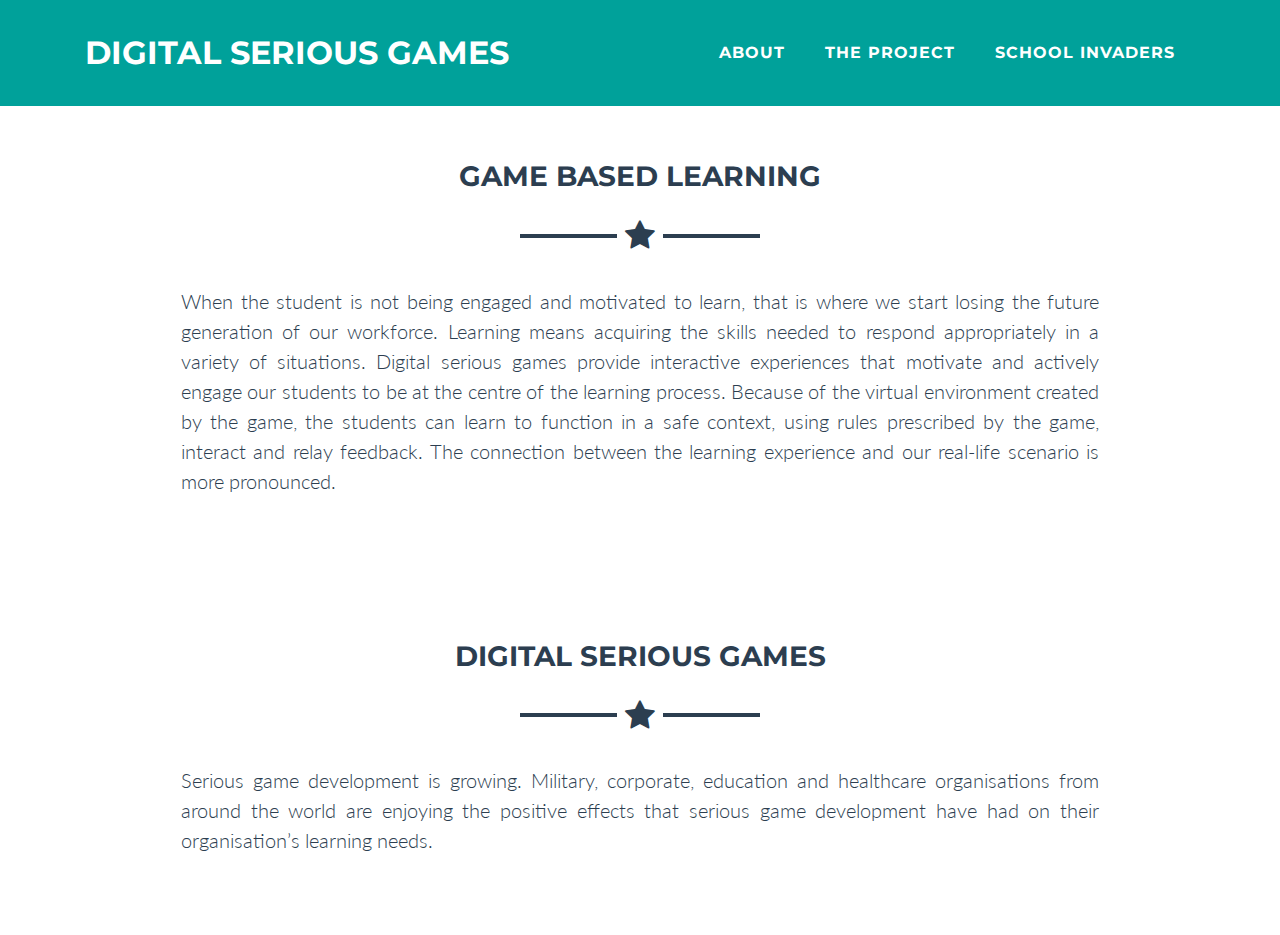
<file: about.html>
<!DOCTYPE html>
<html lang="en">

  <head>

    <meta charset="utf-8">
    <meta name="viewport" content="width=device-width, initial-scale=1, shrink-to-fit=no">
    <meta name="description" content="">
    <meta name="author" content="">

    <title>DSG - About</title>

    <!-- Bootstrap core CSS -->
    <link href="vendor/bootstrap/css/bootstrap.min.css" rel="stylesheet">

    <!-- Custom fonts for this template -->
    <link href="vendor/font-awesome/css/font-awesome.min.css" rel="stylesheet" type="text/css">
    <link href="https://fonts.googleapis.com/css?family=Montserrat:400,700" rel="stylesheet" type="text/css">
    <link href="https://fonts.googleapis.com/css?family=Lato:400,700,400italic,700italic" rel="stylesheet" type="text/css">

    <!-- Plugin CSS -->
    <link href="vendor/magnific-popup/magnific-popup.css" rel="stylesheet" type="text/css">

    <!-- Custom styles for this template -->
    <link href="css/freelancer.css" rel="stylesheet">

  </head>

  <body id="page-top">

    <!-- Navigation -->
    <nav class="navbar navbar-expand-lg bg-secondary fixed-top text-uppercase" id="mainNav">
      <div class="container">
        <a class="navbar-brand js-scroll-trigger" href="index.html">Digital Serious Games</a>
        <button class="navbar-toggler navbar-toggler-right text-uppercase bg-primary text-secondary rounded" type="button" data-toggle="collapse" data-target="#navbarResponsive" aria-controls="navbarResponsive" aria-expanded="false" aria-label="Toggle navigation">
          Menu
          <i class="fa fa-bars"></i>
        </button>
        <div class="collapse navbar-collapse" id="navbarResponsive">
          <ul class="navbar-nav ml-auto">
            <li class="nav-item mx-0 mx-lg-1">
              <a class="nav-link py-3 px-0 px-lg-3 rounded js-scroll-trigger" href="about.html">About</a>
            </li>
            <li class="nav-item mx-0 mx-lg-1">
              <a class="nav-link py-3 px-0 px-lg-3 rounded js-scroll-trigger" href="team.html">The Project</a>
            </li>
            <li class="nav-item mx-0 mx-lg-1">
              <a class="nav-link py-3 px-0 px-lg-3 rounded js-scroll-trigger" href="schoolinvaders.html">School Invaders</a>
            </li>
          </ul>
        </div>
      </div>
    </nav>

    <!-- About Game Based Learning Section -->
    <section class="bg-primary text-secondary mb-0 first-section" id="gbl">
      <div class="container">
        <h3 class="text-center text-uppercase text-secondary">Game Based Learning</h3>
        <hr class="star-dark mb-5">
          <p class="lead sectiontext">
            When the student is not being engaged and motivated to learn, that is where we start losing the future generation of our workforce.  Learning means acquiring the skills needed to respond appropriately in a variety of situations.  Digital serious games provide interactive experiences that motivate and actively engage our students to be at the centre of the learning process.  Because of the virtual environment created by the game, the students can learn to function in a safe context, using rules prescribed by the game, interact and relay feedback.  The connection between the learning experience and our real-life scenario is more pronounced. 
          </p>
      </div>
    </section>

    <!-- What Are Digital Serious Games Section -->
    <section class="bg-primary text-secondary mb-0" id="dsg">
      <div class="container">
        <h3 class="text-center text-uppercase text-secondary">Digital Serious Games</h3>
        <hr class="star-dark mb-5">
          <p class="lead sectiontext">
            Serious game development is growing.  Military, corporate, education and healthcare organisations from around the world are enjoying the positive effects that serious game development have had on their organisation’s learning needs.  
          </p>
      </div>
    </section>

    <!-- Scroll to Top Button (Only visible on small and extra-small screen sizes) -->
    <div class="scroll-to-top d-lg-none position-fixed ">
      <a class="js-scroll-trigger d-block text-center text-white rounded" href="#page-top">
        <i class="fa fa-chevron-up"></i>
      </a>
    </div>

    <!-- Bootstrap core JavaScript -->
    <script src="vendor/jquery/jquery.min.js"></script>
    <script src="vendor/bootstrap/js/bootstrap.bundle.min.js"></script>

    <!-- Plugin JavaScript -->
    <script src="vendor/jquery-easing/jquery.easing.min.js"></script>
    <script src="vendor/magnific-popup/jquery.magnific-popup.min.js"></script>

    <!-- Contact Form JavaScript -->
    <script src="js/jqBootstrapValidation.js"></script>
    <script src="js/contact_me.js"></script>

    <!-- Custom scripts for this template -->
    <script src="js/freelancer.js"></script>
  </body>
</html>
</file>
<file: css/freelancer.css>
/*!
 * Start Bootstrap - Freelancer v4.0.0-beta.2 (https://startbootstrap.com/template-overviews/freelancer)
 * Copyright 2013-2017 Start Bootstrap
 * Licensed under MIT (https://github.com/BlackrockDigital/startbootstrap-freelancer/blob/master/LICENSE)
 */
body {
  font-family: 'Lato'; }

h1,
h2,
h3,
h4,
h5,
h6 {
  font-weight: 700;
  font-family: 'Montserrat'; }

hr.star-light,
hr.star-dark {
  max-width: 15rem;
  padding: 0;
  text-align: center;
  border: none;
  border-top: solid 0.25rem;
  margin-top: 2.5rem;
  margin-bottom: 2.5rem; }

hr.star-light:after,
hr.star-dark:after {
  position: relative;
  top: -.8em;
  display: inline-block;
  padding: 0 0.25em;
  content: '\f005';
  font-family: FontAwesome;
  font-size: 2em; }

hr.star-light {
  border-color: #fff; }

hr.star-light:after {
  color: #fff;
  background-color: #18BC9C; }

hr.star-dark {
  border-color: #2C3E50; }

hr.star-dark:after {
  color: #2C3E50;
  background-color: white; }

section {
  padding: 4rem 0; }
  section h2 {
    font-size: 2.25rem;
    line-height: 2rem; }
  @media (min-width: 992px) {
    section h2 {
      font-size: 3rem;
      line-height: 2.5rem; } }

.first-section {
  padding-top: 10rem;
}

.sectiontext {
  margin-right: 6rem;
  margin-left: 6rem;
  text-align: justify;
}

.btn-xl {
  padding: 1rem 1.75rem;
  font-size: 1.25rem; }

.btn-social {
  width: 3.25rem;
  height: 3.25rem;
  font-size: 1.25rem;
  line-height: 2rem; }

.scroll-to-top {
  z-index: 1042;
  right: 1rem;
  bottom: 1rem;
  display: none; }
  .scroll-to-top a {
    width: 3.5rem;
    height: 3.5rem;
    background-color: rgba(33, 37, 41, 0.5);
    line-height: 3.1rem; }

#mainNav {
  padding-top: 1rem;
  padding-bottom: 1rem;
  font-weight: 700;
  font-family: 'Montserrat'; }
  #mainNav .navbar-brand {
    color: #fff; }
  #mainNav .navbar-nav {
    margin-top: 1rem;
    letter-spacing: 0.0625rem; }
    #mainNav .navbar-nav li.nav-item a.nav-link {
      color: #fff; }
      #mainNav .navbar-nav li.nav-item a.nav-link:hover {
        color: #18BC9C; }
      #mainNav .navbar-nav li.nav-item a.nav-link:active, #mainNav .navbar-nav li.nav-item a.nav-link:focus {
        color: #fff; }
      #mainNav .navbar-nav li.nav-item a.nav-link.active {
        color: #18BC9C; }
  #mainNav .navbar-toggler {
    font-size: 80%;
    padding: 0.8rem; }

@media (min-width: 992px) {
  #mainNav {
    padding-top: 1.5rem;
    padding-bottom: 1.5rem;
    -webkit-transition: padding-top 0.3s, padding-bottom 0.3s;
    -moz-transition: padding-top 0.3s, padding-bottom 0.3s;
    transition: padding-top 0.3s, padding-bottom 0.3s; }
    #mainNav .navbar-brand {
      font-size: 2em;
      -webkit-transition: font-size 0.3s;
      -moz-transition: font-size 0.3s;
      transition: font-size 0.3s; }
    #mainNav .navbar-nav {
      margin-top: 0; }
    #mainNav .navbar-nav > li.nav-item > a.nav-link.active {
      color: #fff;
      background: #18BC9C; }
      #mainNav .navbar-nav > li.nav-item > a.nav-link.active:active, #mainNav .navbar-nav > li.nav-item > a.nav-link.active:focus, #mainNav .navbar-nav > li.nav-item > a.nav-link.active:hover {
        color: #fff;
        background: #18BC9C; }
  #mainNav.navbar-shrink {
    padding-top: 0.5rem;
    padding-bottom: 0.5rem; }
    #mainNav.navbar-shrink .navbar-brand {
      font-size: 1.5em; } }

header.masthead {
  padding-top: calc(6rem + 72px);
  padding-bottom: 6rem; }
  header.masthead h1 {
    font-size: 3rem;
    line-height: 3rem; }
  header.masthead h2 {
    font-size: 1.3rem;
    font-family: 'Lato'; }

@media (min-width: 992px) {
  header.masthead {
    padding-top: calc(6rem + 106px);
    padding-bottom: 6rem; }
    header.masthead h1 {
      font-size: 4.75em;
      line-height: 4rem; }
    header.masthead h2 {
      font-size: 1.75em; } }

.portfolio {
  margin-bottom: -15px; }
  .portfolio .portfolio-item {
    position: relative;
    display: block;
    max-width: 25rem;
    margin-bottom: 15px; }
    .portfolio .portfolio-item .portfolio-item-caption {
      -webkit-transition: all ease 0.5s;
      -moz-transition: all ease 0.5s;
      transition: all ease 0.5s;
      opacity: 0;
      background-color: rgba(24, 188, 156, 0.9); }
      .portfolio .portfolio-item .portfolio-item-caption:hover {
        opacity: 1; }
      .portfolio .portfolio-item .portfolio-item-caption .portfolio-item-caption-content {
        font-size: 1.5rem; }
  @media (min-width: 576px) {
    .portfolio {
      margin-bottom: -30px; }
      .portfolio .portfolio-item {
        margin-bottom: 30px; } }

.portfolio-modal .portfolio-modal-dialog {
  padding: 3rem 1rem;
  min-height: calc(100vh - 2rem);
  margin: 1rem calc(1rem - 8px);
  position: relative;
  z-index: 2;
  -moz-box-shadow: 0 0 3rem 1rem rgba(0, 0, 0, 0.5);
  -webkit-box-shadow: 0 0 3rem 1rem rgba(0, 0, 0, 0.5);
  box-shadow: 0 0 3rem 1rem rgba(0, 0, 0, 0.5); }
  .portfolio-modal .portfolio-modal-dialog .close-button {
    position: absolute;
    top: 2rem;
    right: 2rem; }
    .portfolio-modal .portfolio-modal-dialog .close-button i {
      line-height: 38px; }
  .portfolio-modal .portfolio-modal-dialog h2 {
    font-size: 2rem; }

@media (min-width: 768px) {
  .portfolio-modal .portfolio-modal-dialog {
    min-height: 100vh;
    padding: 5rem;
    margin: 3rem calc(3rem - 8px); }
    .portfolio-modal .portfolio-modal-dialog h2 {
      font-size: 3rem; } }

.floating-label-form-group {
  position: relative;
  border-bottom: 1px solid #e9ecef; }
  .floating-label-form-group input,
  .floating-label-form-group textarea {
    font-size: 1.5em;
    position: relative;
    z-index: 1;
    padding-right: 0;
    padding-left: 0;
    resize: none;
    border: none;
    border-radius: 0;
    background: none;
    box-shadow: none !important; }
  .floating-label-form-group label {
    font-size: 0.85em;
    line-height: 1.764705882em;
    position: relative;
    z-index: 0;
    top: 2em;
    display: block;
    margin: 0;
    -webkit-transition: top 0.3s ease, opacity 0.3s ease;
    -moz-transition: top 0.3s ease, opacity 0.3s ease;
    -ms-transition: top 0.3s ease, opacity 0.3s ease;
    transition: top 0.3s ease, opacity 0.3s ease;
    vertical-align: middle;
    vertical-align: baseline;
    opacity: 0; }
  .floating-label-form-group:not(:first-child) {
    padding-left: 14px;
    border-left: 1px solid #e9ecef; }

.floating-label-form-group-with-value label {
  top: 0;
  opacity: 1; }

.floating-label-form-group-with-focus label {
  color: #18BC9C; }

form .row:first-child .floating-label-form-group {
  border-top: 1px solid #e9ecef; }

.itemalign{
    display: block;
    margin: auto;
}

.footer {
  padding-top: 5rem;
  padding-bottom: 5rem;
  background-color: #2C3E50;
  color: #fff; }

.copyright {
  background-color: #1a252f; }

a {
  color: #18BC9C; }
  a:focus, a:hover, a:active {
    color: #128f76; }

.btn {
  border-width: 2px; }

.bg-primary {
  background-color: #ffffff !important; }

.bg-secondary {
  background-color: #00A19A !important; }

.bg-tertiary {
  background-color: #80D0CD !important;
}

.text-primary {
  color: #18BC9C !important; }

.text-secondary {
  color: #2C3E50 !important; }

.btn-primary {
  background-color: #18BC9C;
  border-color: #18BC9C; }
  .btn-primary:hover, .btn-primary:focus, .btn-primary:active {
    background-color: #128f76;
    border-color: #128f76; }

.btn-secondary {
  background-color: #2C3E50;
  border-color: #2C3E50; }
  .btn-secondary:hover, .btn-secondary:focus, .btn-secondary:active {
    background-color: #1a252f;
    border-color: #1a252f; }
</file>
